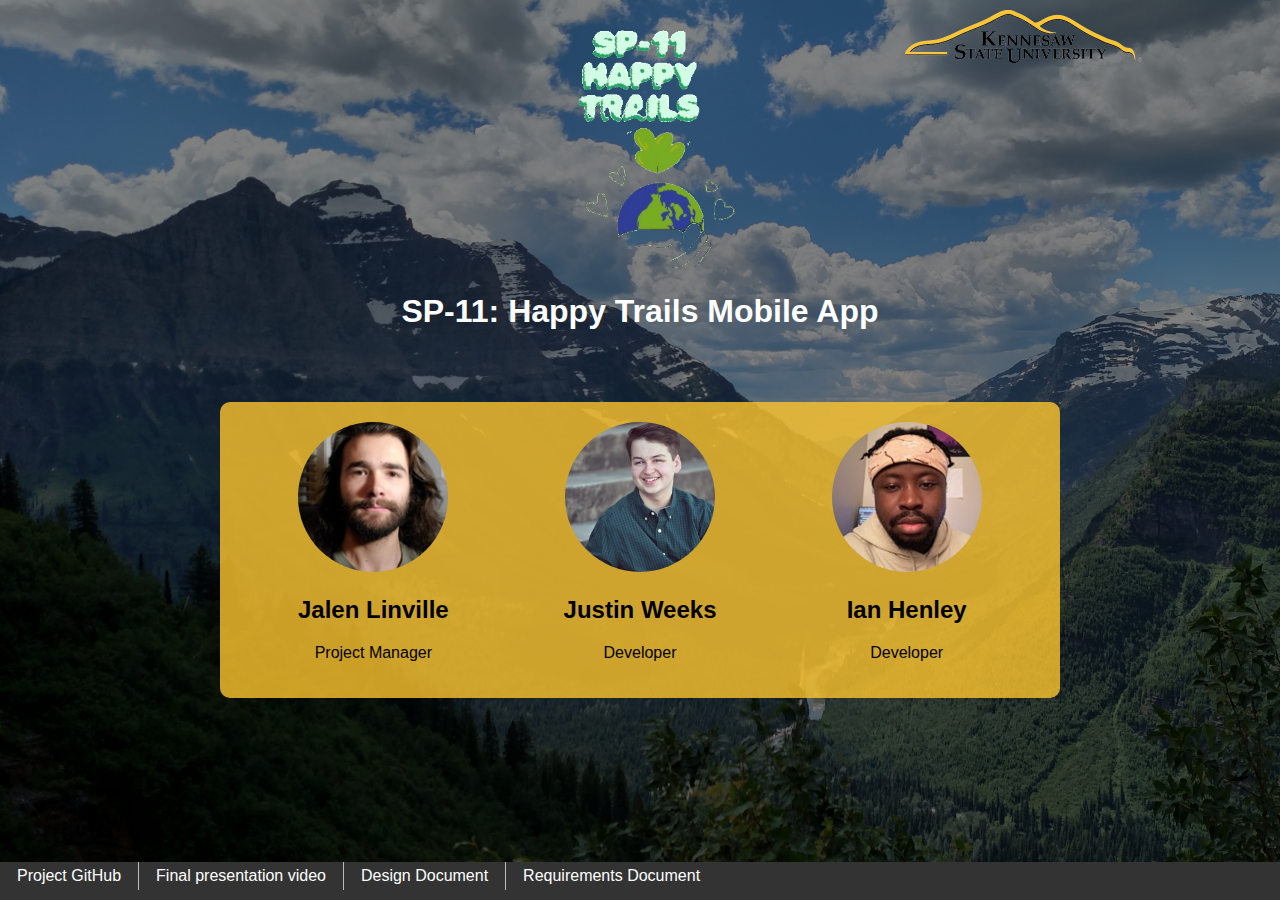
<file: index.html>
<!DOCTYPE html>
<html lang="en">
<head>
    <meta charset="UTF-8">
    <meta name="viewport" content="width=device-width, initial-scale=1.0">
    <title>SP-11: Happy Trails Mobile App</title>
    <link rel="stylesheet" href="style.css">
</head>
<body>
    <header>
        <img src="logo2-unscreen.gif" alt="Logo" class="logo">
        <h1>SP-11: Happy Trails Mobile App</h1>
        <div class="ksu-logo">
            <img src="ksu-logo2.png" alt="KSU Logo">
        </div>
    </header>
    <main>
        <section class="developers">
            <div class="developer">
                <img src="jalen.png" alt="Jalen Linville">
                <h2>Jalen Linville</h2>
                <p>Project Manager</p>
            </div>
            <div class="developer">
                <a href="https://github.com/Jweeks22">
                <img src="justinweeks.png" alt="Justin Weeks">
                </a>
                <h2>Justin Weeks</h2>
                <p>Developer</p>
            </div>
            <div class="developer">
                <img src="ian.jpg" alt="Ian Henley">
                <h2>Ian Henley</h2>
                <p>Developer</p>
            </div>
        </section>
    
        
        
        <section class="links">
          
			
            <ul>
                <li><a href="https://github.com/SP-11-Hiking-Trails/happy_trails.git">Project GitHub</a></li>
                <li><a href="https://www.youtube.com/watch?v=eJ_sVsgHj5o&ab_channel=JalenLinville">Final presentation video</a></li>
                <li><a href="SP-11-HappyTrails-Design.pdf">Design Document</a></li>
                <li><a href="SP-11-HappyTrails-Requirements.pdf">Requirements Document</a></li>
            </ul>
        </section>
    </main>
</body>
</html>
</file>
<file: style.css>
body {
  font-family: Arial, sans-serif;
  margin: 0;
  padding: 0;
  background-image: url('glacier04.jpg');
  background-size: cover;
  background-repeat: no-repeat;
  display: flex;
  flex-direction: column;
}


header {
  position: relative;
  background-color: rgba(0, 0, 0, 0.5); 
  color: rgb(255, 255, 255); 
  padding: 20px;
  text-align: center;
}

.logo {
  max-width: 20%;
}
.ksu-logo {
  position: absolute;
  top: 10px;
  right: 20px;
}
.ksu-logo img {
  max-width: 50%;
}

main {
  flex-grow: 1; 
  background-color: rgba(0, 0, 0, 0.5); 
}

.developers {
  display: flex;
  justify-content: space-around;
  margin: 30px auto;
  max-width: 800px;
  background-color: rgb(254, 197, 46,.8);
  padding: 20px;
  border-radius: 10px;
}


.developer {
  text-align: center;
  flex: 1;
}

.developer img {
  border-radius: 50%;
  height: 150px;
  width: 150px;
  object-fit: cover;
}

.links {
  margin: auto;
  max-width: 800px;
  padding: 80px;
}

.links ul {
  list-style-type: none;
  padding: 0;
}

.links li {
  margin-bottom: 10px;
}

ul {
  list-style-type: none;
  margin: 0;
  padding: 0;
  overflow: hidden;
  background-color: #333;
}

li {
  float: left;
}

li a {
  display: block;
  color: white;
  text-align: center;
  padding: 5px 17px;
  text-decoration: none;
  

}

li a:hover {
  background-color: #111;
} 

li {
  border-right: 1px solid #bbb;
}

li:last-child {
  border-right: none;
}

ul {
  position: fixed;
  bottom: 0;
  left: 0; 
  width: 100%; 
  background-color: #333;
}
</file>
